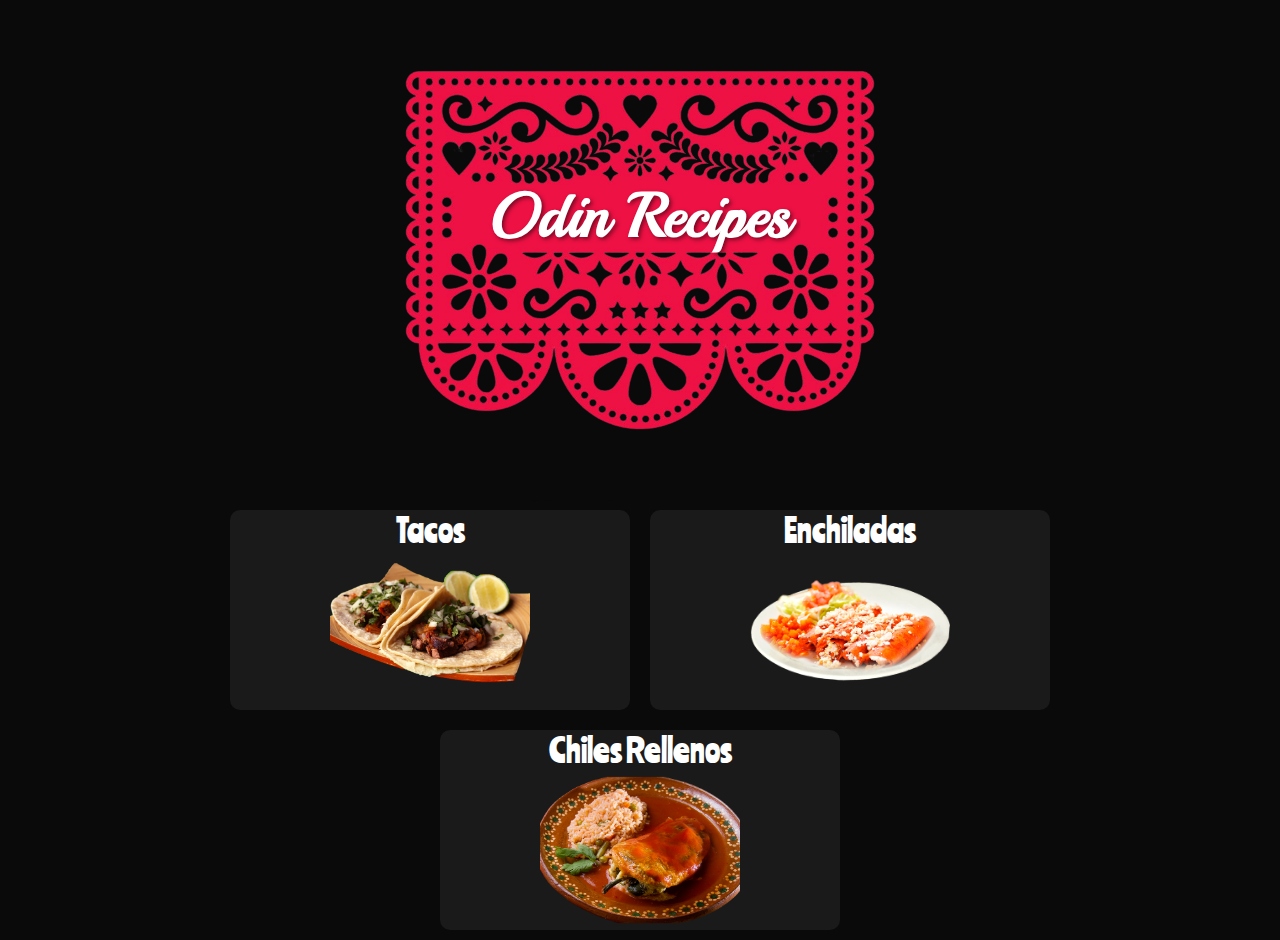
<file: index.html>
<!DOCTYPE html>
<html lang="en">
  <head>
    <meta charset="UTF-8" />
    <meta name="viewport" content="width=device-width, initial-scale=1.0" />
    <title>Odin Recipes</title>
    <link rel="stylesheet" href="/src/styles/main.css" />
  </head>
  <body>
    <div class="image-container">
      <img src="/src/images/paper.svg" alt="papel" />
      <div class="centered-text">Odin Recipes</div>
    </div>
    <div class="dishes-container">
      <a href="/recipes/tacos-de-carne.html">
        <div class="dish">
          Tacos
          <img
            src="/src/images/tacos.svg"
            alt="Imagen de un taco"
            class="dish-image"
          />
        </div>
      </a>

      <a href="/recipes/enchiladas.html">
        <div class="dish">
          Enchiladas
          <img
            src="/src/images/enchiladas.svg"
            alt="Imagen de una enchilada"
            class="dish-image"
          />
        </div>
      </a>

      <!-- Para Chiles Rellenos -->
      <a href="/recipes/chiles-rellenos.html">
        <div class="dish">
          Chiles Rellenos
          <img
            src="/src/images/chile-relleno.svg"
            alt="Imagen de un chile relleno"
            class="dish-image"
          />
        </div>
      </a>
    </div>
  </body>
</html>
</file>
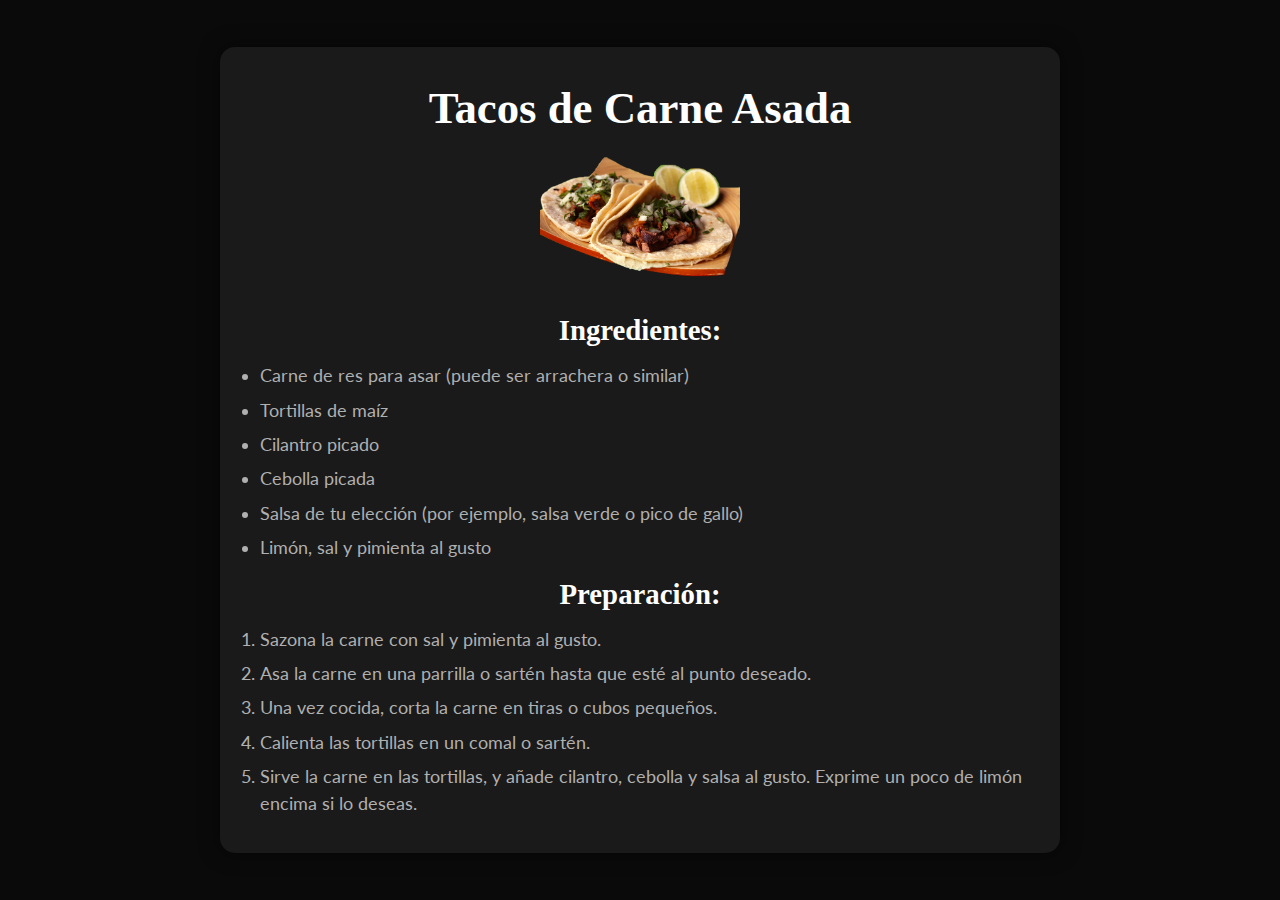
<file: recetas/tacos-de-carne.html>
<!DOCTYPE html>
<html lang="en">
  <head>
    <meta charset="UTF-8" />
    <meta name="viewport" content="width=device-width, initial-scale=1.0" />
    <title>Receta de Tacos | Odin Recipes</title>
    <link rel="stylesheet" href="/src/styles/tacos-de-carne.css" />
    <link
      href="https://fonts.googleapis.com/css2?family=Lato:wght@400;700&display=swap"
      rel="stylesheet"
    />
  </head>
  <body>
    <div class="recipe-content">
      <h1>Tacos de Carne Asada</h1>
      <img
        class="recipe-image"
        src="/src/images/tacos.svg"
        alt="Tacos de carne asada"
      />
      <h2>Ingredientes:</h2>
      <ul>
        <li>Carne de res para asar (puede ser arrachera o similar)</li>
        <li>Tortillas de maíz</li>
        <li>Cilantro picado</li>
        <li>Cebolla picada</li>
        <li>Salsa de tu elección (por ejemplo, salsa verde o pico de gallo)</li>
        <li>Limón, sal y pimienta al gusto</li>
      </ul>

      <h2>Preparación:</h2>
      <ol>
        <li>Sazona la carne con sal y pimienta al gusto.</li>
        <li>
          Asa la carne en una parrilla o sartén hasta que esté al punto deseado.
        </li>
        <li>Una vez cocida, corta la carne en tiras o cubos pequeños.</li>
        <li>Calienta las tortillas en un comal o sartén.</li>
        <li>
          Sirve la carne en las tortillas, y añade cilantro, cebolla y salsa al
          gusto. Exprime un poco de limón encima si lo deseas.
        </li>
      </ol>
    </div>
  </body>
</html>
</file>
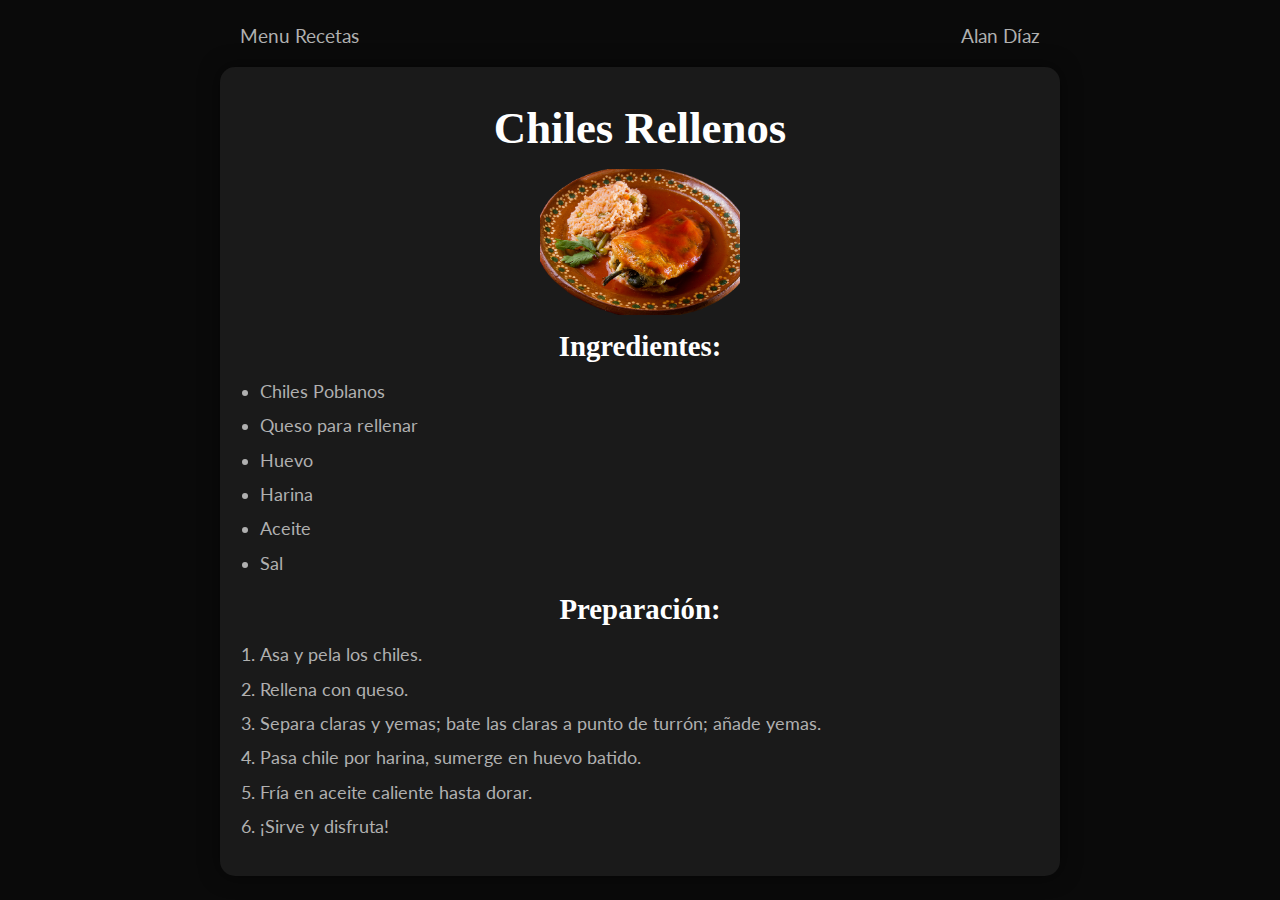
<file: recipes/chiles-rellenos.html>
<!DOCTYPE html>
<html lang="en">
  <head>
    <meta charset="UTF-8" />
    <meta name="viewport" content="width=device-width, initial-scale=1.0" />
    <title>Receta de Chiles Rellenos | Odin Recipes</title>
    <link rel="stylesheet" href="/src/styles/tacos-de-carne.css" />
    <link
      href="https://fonts.googleapis.com/css2?family=Lato:wght@400;700&display=swap"
      rel="stylesheet"
    />
  </head>
  <body>
    <div class="header">
      <a href="/index.html" class="left">Menu Recetas</a>
      <span class="right">Alan Díaz</span>
    </div>

    <div class="recipe-content">
      <h1>Chiles Rellenos</h1>
      <img
        class="recipe-image"
        src="/src/images/chile-relleno.svg"
        alt="Chiles Rellenos"
      />
      <h2>Ingredientes:</h2>
      <ul>
        <li>Chiles Poblanos</li>
        <li>Queso para rellenar</li>
        <li>Huevo</li>
        <li>Harina</li>
        <li>Aceite</li>
        <li>Sal</li>
      </ul>

      <h2>Preparación:</h2>
      <ol>
        <li>Asa y pela los chiles.</li>
        <li>Rellena con queso.</li>
        <li>
          Separa claras y yemas; bate las claras a punto de turrón; añade yemas.
        </li>
        <li>Pasa chile por harina, sumerge en huevo batido.</li>
        <li>Fría en aceite caliente hasta dorar.</li>
        <li>¡Sirve y disfruta!</li>
      </ol>
    </div>
  </body>
</html>
</file>
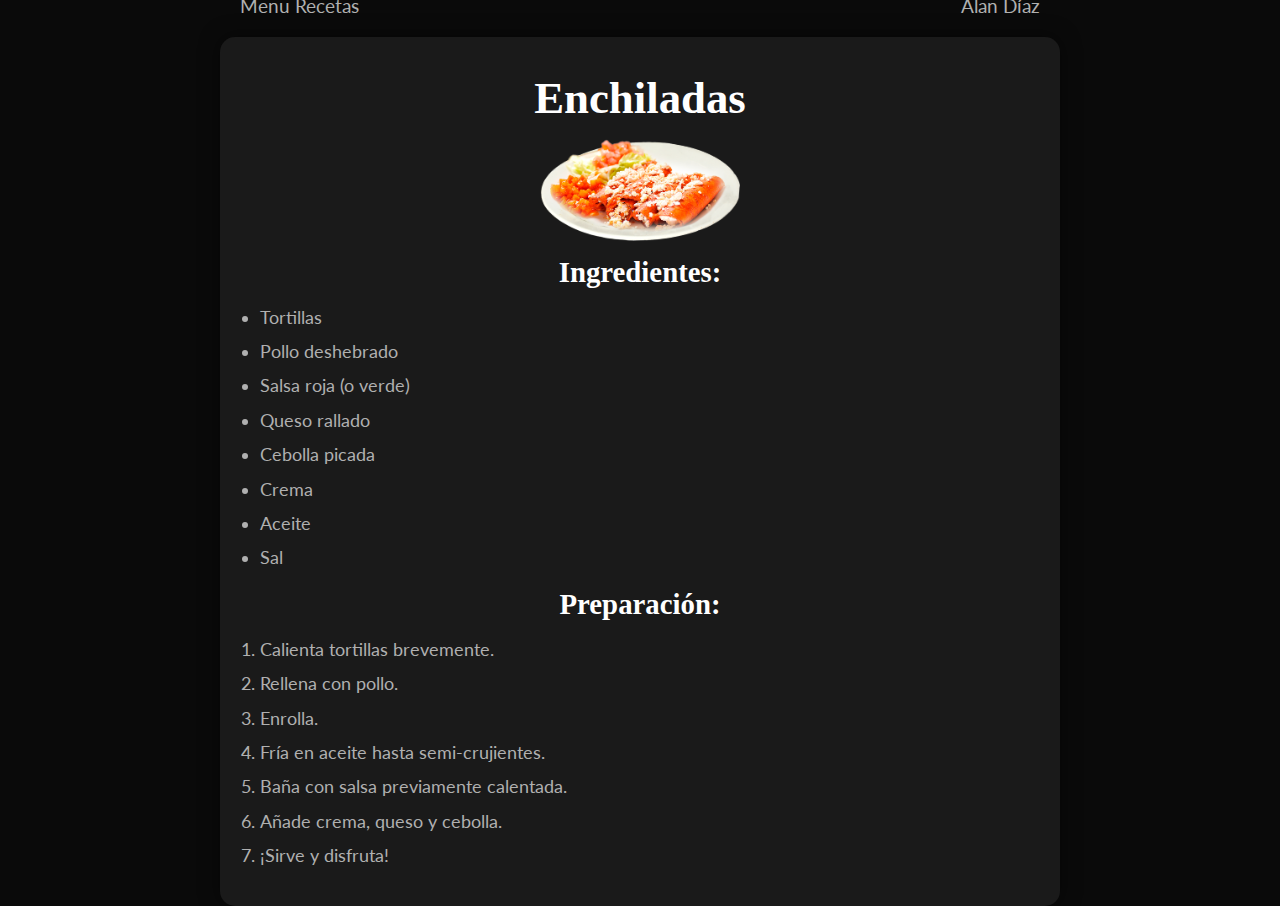
<file: recipes/enchiladas.html>
<!DOCTYPE html>
<html lang="en">
  <head>
    <meta charset="UTF-8" />
    <meta name="viewport" content="width=device-width, initial-scale=1.0" />
    <title>Receta de Enchiladas | Odin Recipes</title>
    <link rel="stylesheet" href="/src/styles/tacos-de-carne.css" />
    <link
      href="https://fonts.googleapis.com/css2?family=Lato:wght@400;700&display=swap"
      rel="stylesheet"
    />
  </head>
  <body>
    <div class="header">
      <a href="/index.html" class="left">Menu Recetas</a>
      <span class="right">Alan Díaz</span>
    </div>

    <div class="recipe-content">
      <h1>Enchiladas</h1>
      <img
        class="recipe-image"
        src="/src/images/enchiladas.svg"
        alt="Enchiladas"
      />
      <h2>Ingredientes:</h2>
      <ul>
        <li>Tortillas</li>
        <li>Pollo deshebrado</li>
        <li>Salsa roja (o verde)</li>
        <li>Queso rallado</li>
        <li>Cebolla picada</li>
        <li>Crema</li>
        <li>Aceite</li>
        <li>Sal</li>
      </ul>

      <h2>Preparación:</h2>
      <ol>
        <li>Calienta tortillas brevemente.</li>
        <li>Rellena con pollo.</li>
        <li>Enrolla.</li>
        <li>Fría en aceite hasta semi-crujientes.</li>
        <li>Baña con salsa previamente calentada.</li>
        <li>Añade crema, queso y cebolla.</li>
        <li>¡Sirve y disfruta!</li>
      </ol>
    </div>
  </body>
</html>
</file>
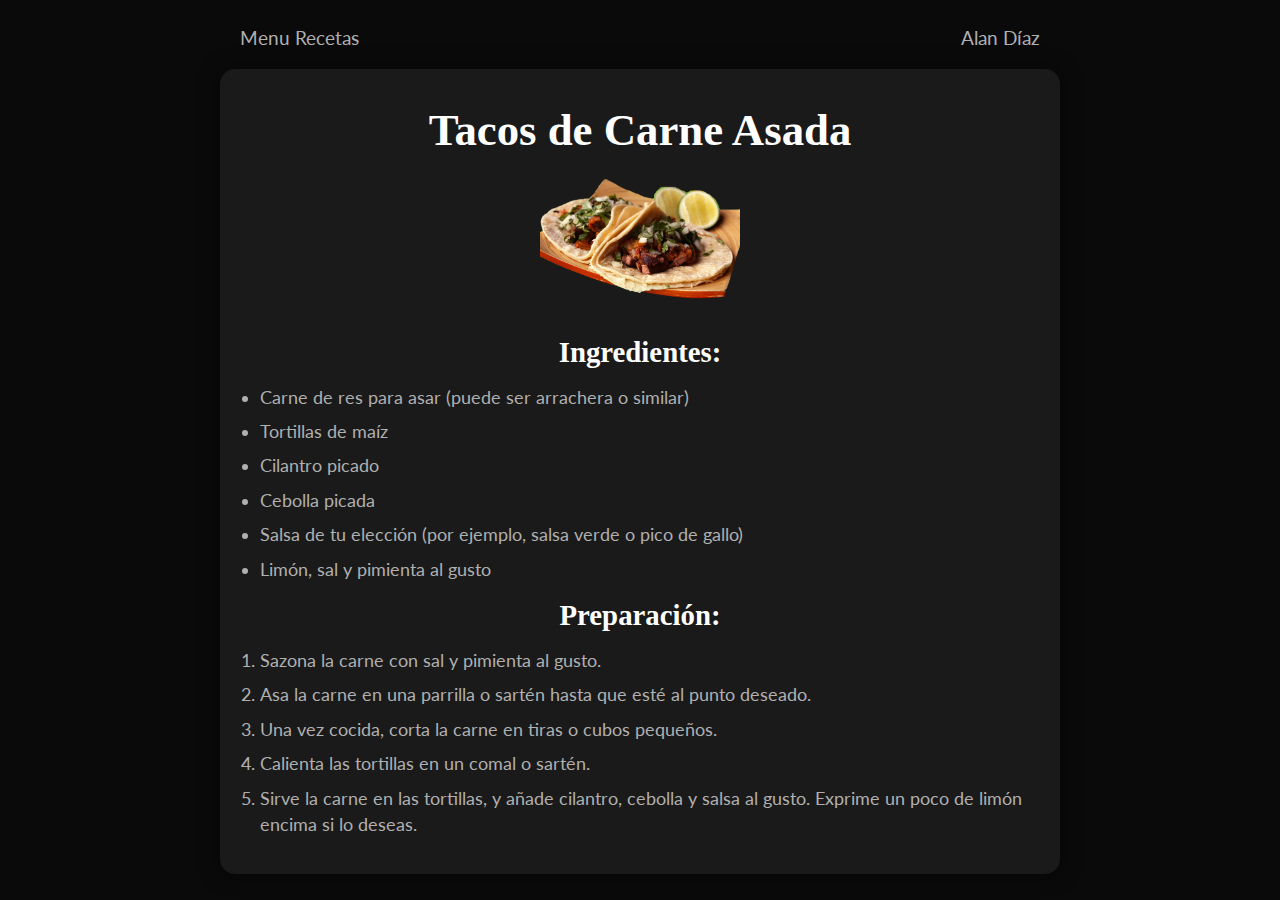
<file: recipes/tacos-de-carne.html>
<!DOCTYPE html>
<html lang="en">
  <head>
    <meta charset="UTF-8" />
    <meta name="viewport" content="width=device-width, initial-scale=1.0" />
    <title>Receta de Tacos | Odin Recipes</title>
    <link rel="stylesheet" href="/src/styles/tacos-de-carne.css" />
    <link
      href="https://fonts.googleapis.com/css2?family=Lato:wght@400;700&display=swap"
      rel="stylesheet"
    />
  </head>
  <body>
    <div class="header">
      <a href="/index.html" class="left">Menu Recetas</a>
      <span class="right">Alan Díaz</span>
    </div>

    <div class="recipe-content">
      <h1>Tacos de Carne Asada</h1>
      <img
        class="recipe-image"
        src="/src/images/tacos.svg"
        alt="Tacos de carne asada"
      />
      <h2>Ingredientes:</h2>
      <ul>
        <li>Carne de res para asar (puede ser arrachera o similar)</li>
        <li>Tortillas de maíz</li>
        <li>Cilantro picado</li>
        <li>Cebolla picada</li>
        <li>Salsa de tu elección (por ejemplo, salsa verde o pico de gallo)</li>
        <li>Limón, sal y pimienta al gusto</li>
      </ul>

      <h2>Preparación:</h2>
      <ol>
        <li>Sazona la carne con sal y pimienta al gusto.</li>
        <li>
          Asa la carne en una parrilla o sartén hasta que esté al punto deseado.
        </li>
        <li>Una vez cocida, corta la carne en tiras o cubos pequeños.</li>
        <li>Calienta las tortillas en un comal o sartén.</li>
        <li>
          Sirve la carne en las tortillas, y añade cilantro, cebolla y salsa al
          gusto. Exprime un poco de limón encima si lo deseas.
        </li>
      </ol>
    </div>
  </body>
</html>
</file>
<file: src/styles/main.css>
/* ======= Importaciones de Fuentes ======= */
@import url("https://fonts.googleapis.com/css2?family=Playball&family=Roboto:wght@300;400;700&display=swap");
@import url("https://fonts.googleapis.com/css2?family=Ranchers&display=swap");

/* ======= Configuraciones Base ======= */
body {
  margin: 0;
  padding: 0;
  background-color: #0a0a0a;
  color: #fff;
  display: flex;
  flex-direction: column;
  align-items: center;
  overflow-x: hidden;
  justify-content: center;
}

/* ======= Estilos de Componentes Específicos ======= */
.image-container {
  position: relative;
  width: 80vw;
  max-width: 500px;
  overflow: hidden;
  text-align: center;
}

.image-container img {
  width: 100%;
  height: auto;
  display: block;
}

.centered-text {
  font-family: "Playball", cursive;
  text-shadow: 2px 2px 4px rgba(0, 0, 0, 0.5);
  font-weight: 700;
  text-align: center;
  position: absolute;
  top: 40%;
  left: 50%;
  transform: translate(-50%, -50%);
  color: #fff;
  font-size: calc(1.5em + 3vw);
  padding: 10px;
  white-space: nowrap;
  overflow: hidden;
  text-overflow: ellipsis;
}

.dishes-container {
  display: flex;
  justify-content: center;
  width: 80%;
  max-width: 900px;
  margin-top: -40px;
  flex-wrap: wrap;
}

.dishes-container a {
  text-decoration: none;
  color: inherit;
}

.dishes-container a:visited {
  color: inherit;
}

.dishes-container a:hover,
.dishes-container a:focus,
.dishes-container a:active {
  color: inherit;
  text-decoration: none;
}

.dish {
  font-family: "Ranchers", cursive;
  background-color: #1a1a1a;
  border-radius: 10px;
  text-align: center;
  font-size: 2em;
  transition: background-color 0.3s, transform 0.3s;
  margin: 10px;
  width: 400px;
  height: 200px;
  display: flex;
  flex-direction: column;
  justify-content: space-around;
  align-items: center;
}

.dish:hover {
  background-color: #333;
  transform: scale(1.1);
  cursor: pointer;
}

.dish-image {
  width: 200px;
  height: 100%;
}

/* ======= Media Queries ======= */
@media (max-width: 768px) {
  .image-container {
    width: 90vw;
  }

  .centered-text {
    font-size: calc(1.2em + 2.5vw);
  }
}

@media (max-width: 480px) {
  .image-container {
    width: 100vw;
  }

  .centered-text {
    font-size: calc(3em + 2vw);
  }
}
</file>
<file: src/styles/tacos-de-carne.css>
/* ======= Configuraciones Base ======= */
html,
body {
  height: 100%;
  font-family: "Roboto", sans-serif;
}

body {
  margin: 0;
  padding: 0;
  background-color: #0a0a0a;
  color: #fff;
  display: flex;
  flex-direction: column;
  align-items: center;
  overflow-x: hidden;
  justify-content: center;
}

/* ======= Encabezado ======= */

.header {
  display: flex;
  justify-content: space-between;
  align-items: center;
  width: 80%;
  max-width: 800px;
  margin-bottom: 20px;
}

.header .left, .header .right {
  font-family: "Lato", sans-serif;
  font-size: 1.2em;
  color: #b0b0b0;
  text-decoration: none;
  transition: color 0.2s;
}

.header .left:hover {
  color: #fff;
}

/* ======= Estilos de Componentes Específicos ======= */

.recipe-content {
  background: #1a1a1a;
  padding: 20px 20px;
  border-radius: 15px;
  box-shadow: 0px 0px 20px rgba(0, 0, 0, 0.5);
  width: 80%;
  max-width: 800px;
  transition: transform 0.2s;
}

.recipe-content li {
  font-family: "Lato", sans-serif;
  margin: 8px 0;
  font-size: 1.1em;
  color: #b0b0b0;
  line-height: 1.5;
}

.recipe-content:hover {
  transform: scale(1.02);
}

.recipe-image {
  width: 50%;
  max-width: 200px;
  margin: 0px auto;
  border-radius: 15px;
  display: block;
}

.recipe-content h1,
.recipe-content h2 {
  font-family: "Ranchers", cursive;
  text-align: center;
  margin: 15px 0;
}

.recipe-content h1 {
  font-size: 2.8em;
}

.recipe-content h2 {
  font-size: 1.8em;
}

.recipe-content ul,
.recipe-content ol {
  padding-left: 20px;
}

.recipe-content li {
  margin: 8px 0;
  font-size: 1.1em;
  color: #b0b0b0;
  line-height: 1.5;
}

/* ======= Media Queries ======= */

@media screen and (max-width: 768px) {
  body {
    padding: 140px 0;
  }

  .recipe-content {
    padding: 15px 15px;
  }

  .recipe-content h1 {
    font-size: 2.3em;
  }

  .recipe-content h2 {
    font-size: 1.5em;
  }

  .recipe-content li {
    font-size: 1em;
  }
}

@media screen and (max-width: 480px) {
  .recipe-content {
    width: 90%;
  }

  .recipe-content h1 {
    font-size: 2em;
  }

  .recipe-content h2 {
    font-size: 1.4em;
  }

  .recipe-content li {
    font-size: 0.9em;
  }
}

/* ======= Personalización de Scrollbar ======= */

::-webkit-scrollbar {
  width: 5px;
}

::-webkit-scrollbar-track {
  background-color: #1a1a1a;
  border-radius: 5px;
}

::-webkit-scrollbar-thumb {
  background-color: #555;
  border-radius: 5px;
}

::-webkit-scrollbar-thumb:hover {
  background-color: #888;
}
</file>
